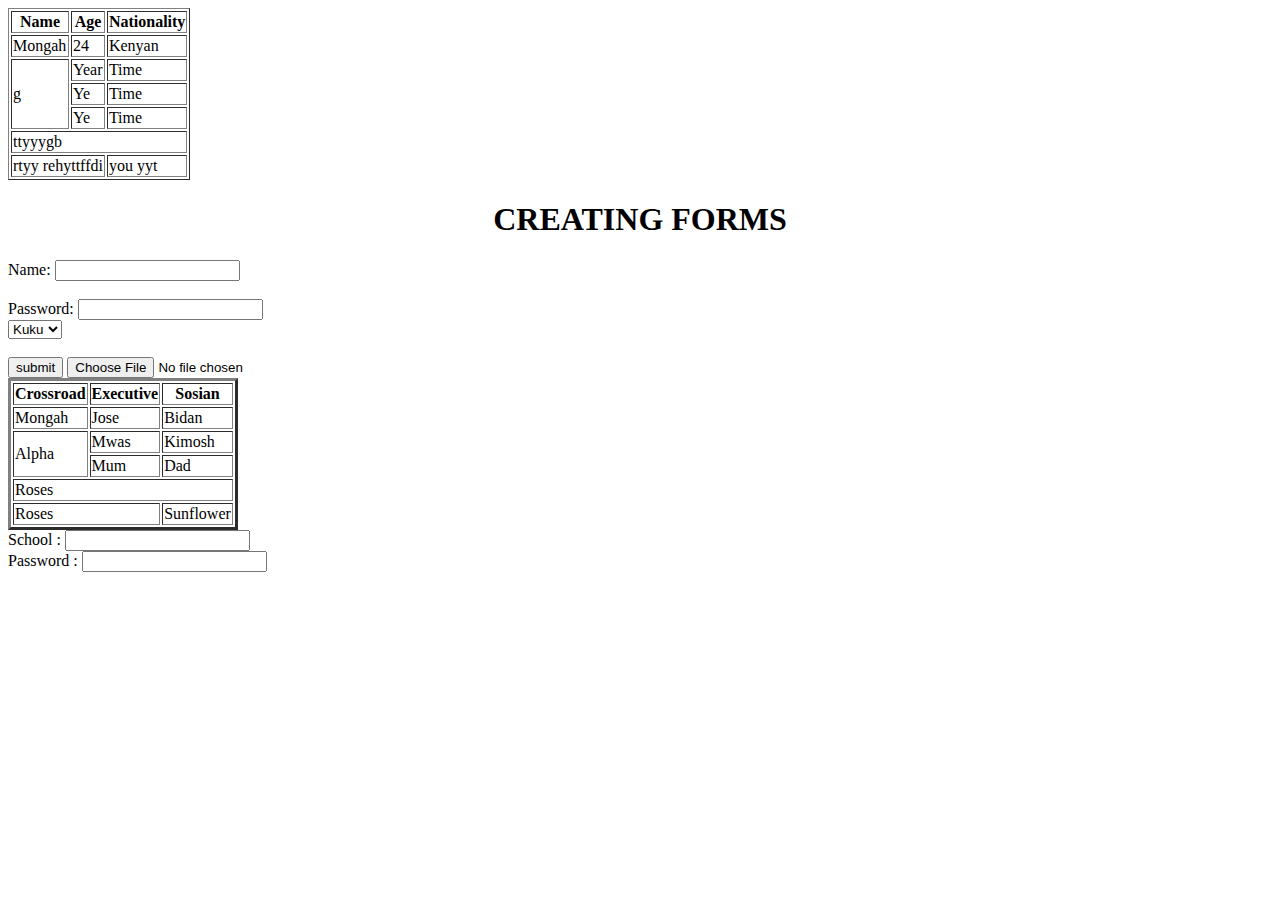
<file: Creating Form/Cedar.html>
<html lang="en">
<head>
    <meta charset="UTF-8">
    <meta name="viewport" content="width=device-width, initial-scale=1.0">
    <title>Bridge</title>
</head>
<body>
    <table border="1" cellspacing="2">
        <tr>
        <th>Name</th>
        <th> Age</th>
        <th>Nationality</th>
        </tr>
        <tr>
        <td>Mongah</td>
        <td>24</td>
        <td>Kenyan</td>
        </tr>
        <tr><td rowspan="3">g</td>
            <td>Year</td>
            <td>Time</td></tr>
            <tr>
            <td>Ye</td>
            <td>Time</td>
            </tr>
            <tr>
            <td>Ye</td>
            <td>Time</td>
            </tr>
            <tr><td colspan="3">ttyyygb</td></tr>
            <tr><td colspan="2">rtyy rehyttffdi</td>
            <td>you yyt</td>
            </tr>
    </table>
            <p>
            <h1 text align="center">CREATING FORMS</h1>
            </p>
            <form>
                Name: <input type="text" name="name" ><br><br>
                Password: <input type="password" name="Password"><br>
                <select name="dropdown">
                    <option value="chipo" >chipo</option>
                    <option value="Kuku" selected>Kuku</option>
                    </select><br><br>
                    <input type="button" value="submit">
                    <input type="file" value="Mwas" 
                    <br>
                    <table border="3.0" cellspacing="2.0">
                        <tr>
                            <th>Crossroad</th>
                            <th>Executive</th>
                            <th>Sosian</th>
                        </tr>
                        <tr>
                            <td>Mongah</td>
                            <td>Jose</td>
                            <td>Bidan</td>
                        </tr>
                        <tr>
                            <td rowspan="2">Alpha</td>
                            <td>Mwas</td>
                            <td>Kimosh</td>
                        </tr>
                        <tr>
                        <td>Mum</td>
                        <td>Dad</td>
                    </tr>
                    <tr>
                        <td colspan="3">Roses</td></tr>
                        <tr><td colspan="2">Roses</td>
                        <td>Sunflower</td>
                    </tr>
                    </table>
                    <form>
                        School : <input type="text" name="School" > <br>
                        Password : <input type="password" name="password" > <br>
                    </form>
               



            </form>
    </table>      
</body>
</html>
</file>
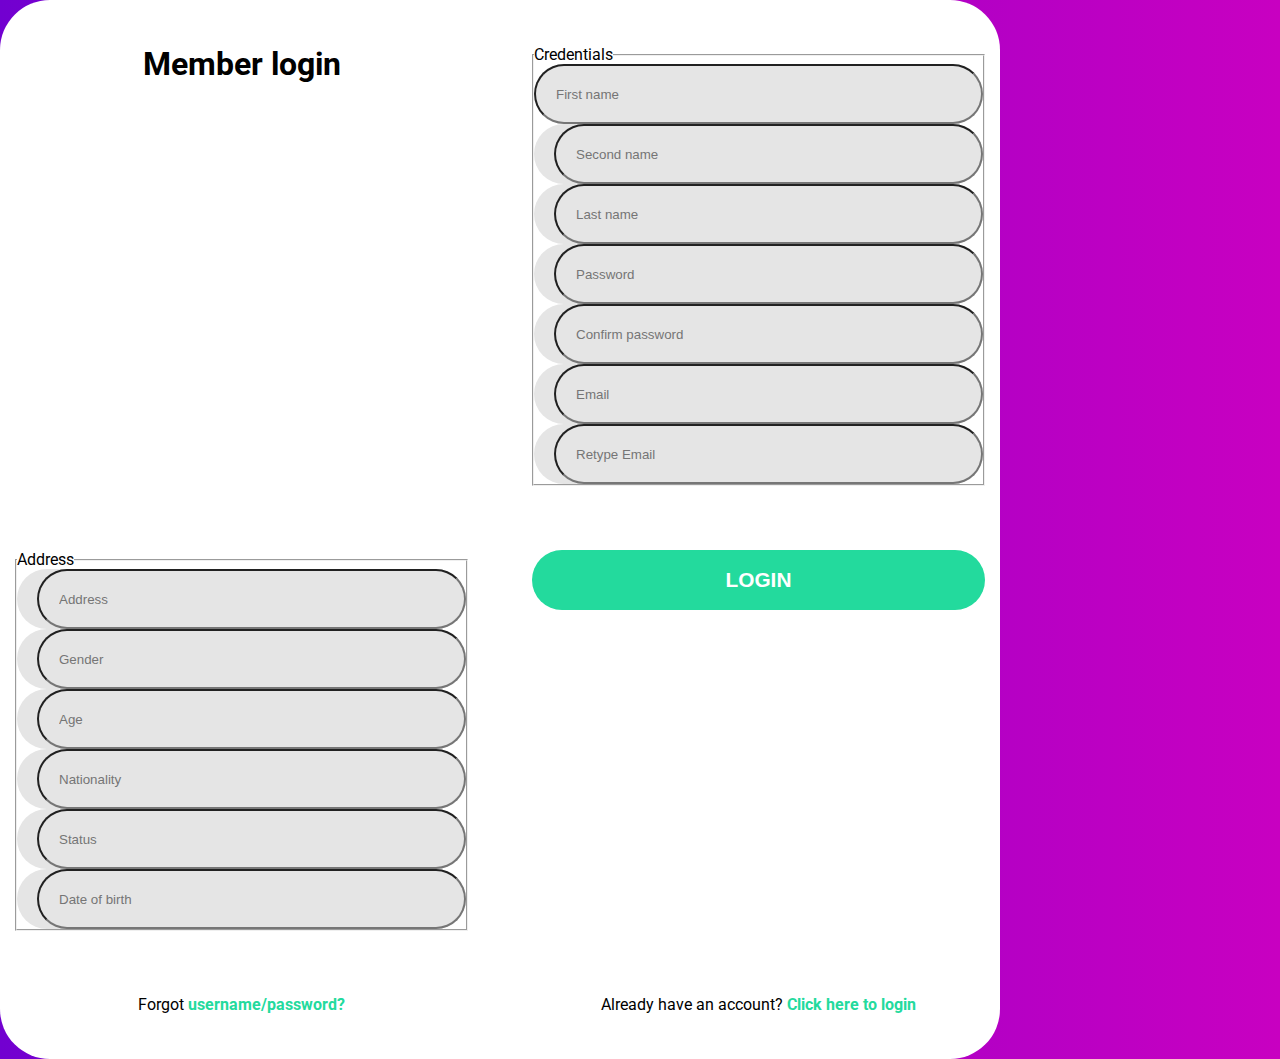
<file: Creating Form/signup.html>
<DOCTYPE! html>
    <html>
        <head>
            <title>Creating Forms</title>
            <link rel="stylesheet" a href="https://use.fontawesome.com/releases/v5.3.1/css/all.css" integrity="sha384-mzrnE5qonljUrenFsqc01SB6JVROS7bZs3I02EfFsb15uHvIt+y8vEf7N7fWAU"crossorigin="anonymous">
            <link href="https:/fonts.googleapis.com/css?family=Roboto:300,400"rel="stylesheet">
            <link rel="stylesheet" href="style.css">
        </head>
        <body>
            <div id="form_wrapper">

                    <h1>Member login</h1>
                    <form>
                    <fieldset>
                        <legend>Credentials</legend> 
                           <ul>
                            <i class="fas fa-envelope"></i>
                            <input placeholder="First name" type="first name" name="First name" id="field_first_name" class="input_container">
                        
                        <div class="input_container">
                            <i class="fas fa-envelope"></i>
                            <input placeholder="Second name" type="second name" name="Second name" id="field_second_name" class="input_container">
                        </div></ul>
                        <div class="input_container">
                            <i class="fas fa-envelope"></i>
                            <input placeholder="Last name" type="last name" name="Last name" id="field_last_name" class="input_container">
                        </div>
                        
                       <div class="input_container">
                        <i class="fas fa-lock"></i>
                        <input placeholder="Password" type="password" name="Password" id="field_password" class="input_container">
                    </div>
                    <div class="input_container">
                        <i class="fas fa-lock"></i>
                        <input placeholder="Confirm password" type="confirm password" name="Confirm password" id="field_confirm_password" class="input_container">
                    </div>
                    <div class="input_container">
                        <i class="fas fa-envelope"></i>
                        <input placeholder="Email" type="email" name="Email" id="field_email" class="input_container">
                    </div>
               
                    <div class="input_container">
                        <i class="fas fa-envelope"></i>
                        <input placeholder="Retype Email" type="retype email" name="Retype Email" id="field_retype_email" class="input_container">
                    </div>                    
                </fieldset>
                    </form>
                <fieldset>
                <legend>Address</legend>
                    <div class="input_container">
                        <i class="fas fa-envelope"></i>
                        <input placeholder="Address" type="address" name="Address" id="field_address" class="input_container">
                    </div>                   
                    <div class="input_container">
                        <i class="fas fa-envelope"></i>
                        <input placeholder="Gender" type="gender" name="Gender" id="field_gender" class="input_container">
                    </div>
                    <div class="input_container">
                        <i class="fas fa-envelope"></i>
                        <input placeholder="Age" type="age" name="Age" id="field_age" class="input_container">
                    </div>
                    <div class="input_container">
                        <i class="fas fa-envelope"></i>
                        <input placeholder="Nationality" type="nationality" name="Nationality" id="field_nationality" class="input_container">
                    </div>
                    <div class="input_container">
                        <i class="fas fa-envelope"></i>
                        <input placeholder="Status" type="status" name="Status" id="field_status" class="input_container">
                    </div>                   
                   <div class="input_container">
                    <i class="fas fa-envelope"></i>
                    <input placeholder="Date of birth" type="date of birth" name="Date of birth" id="field_date_of_birth" class="input_container">
                </div>
                
               
                </fieldset>
                 <input type="submit" value="Login" id="input_submit" class="input_field">
                    <span>Forgot <a href="passreset.html">username/password?</a></span>
                    <span>Already have an account? <a href="login.html">Click here to login</a></span>
                </div>
        </body>
    </html>
</file>
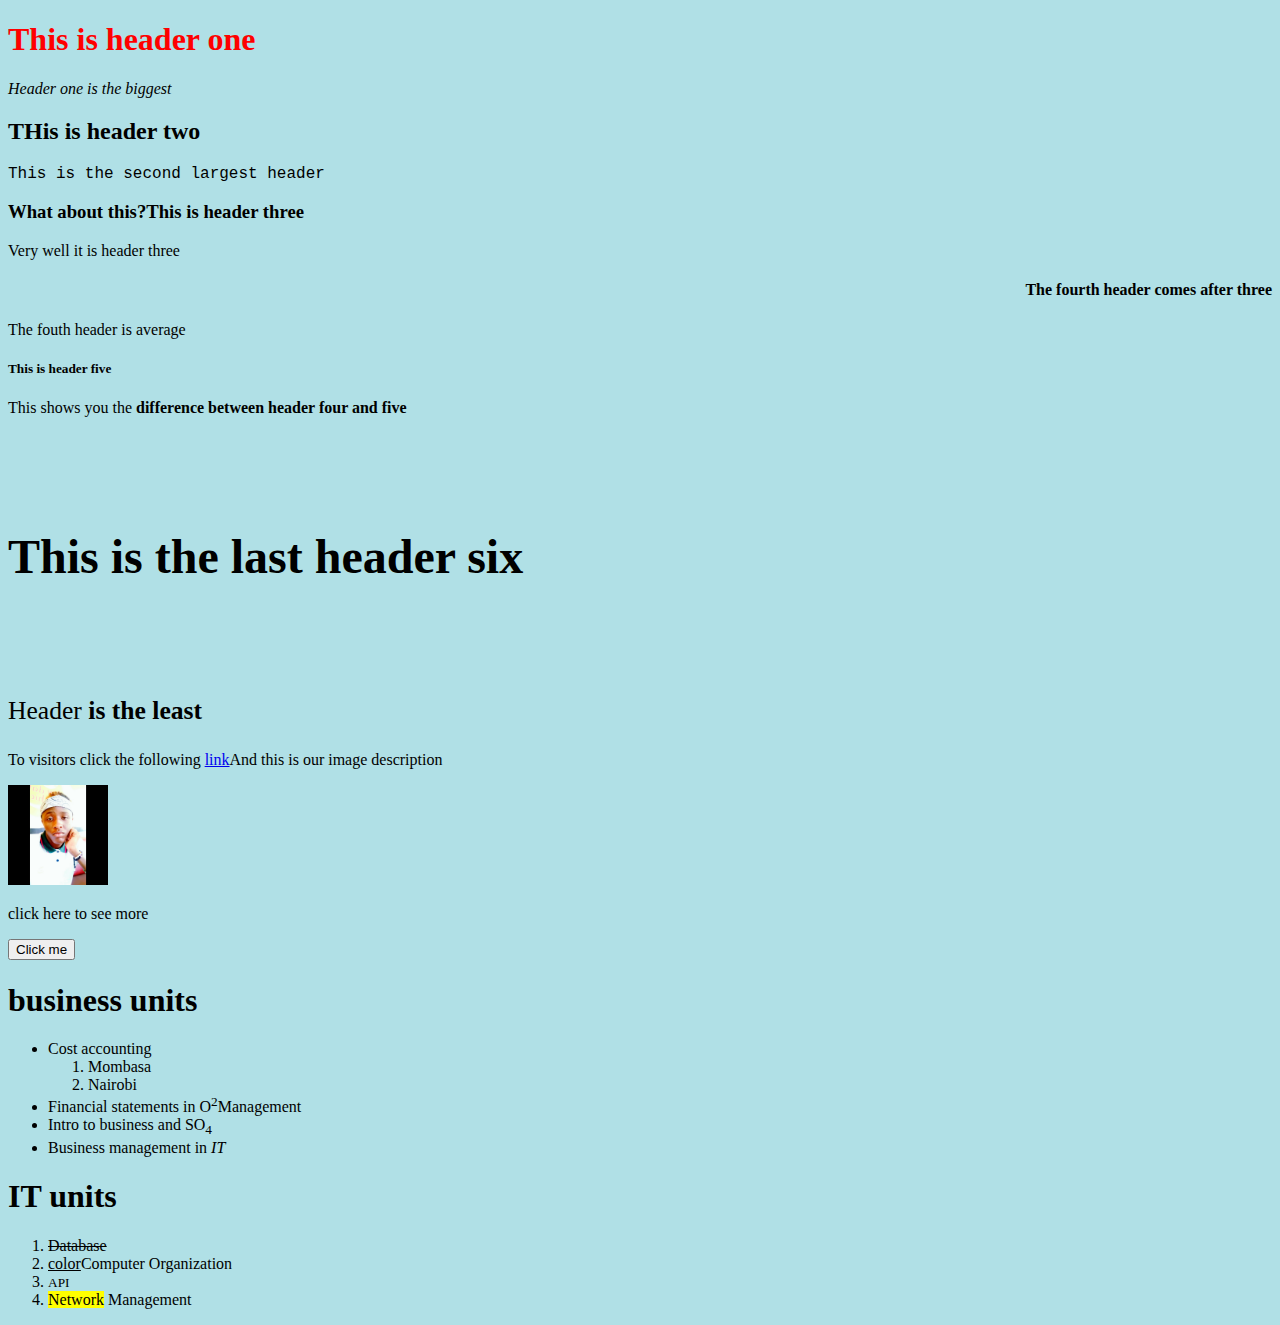
<file: prac/helloworld.html>
<!DOCTYPE html>
<html>
    <head>
        <title>my first web</title>
        
    </head>
    <body style="background-color: powderblue;">
        <h1 style="color: red;"> This is header one </h1>
        <P><i>Header one is the biggest</i></P>
        <h2 style="font-family: vardana;">THis is header two</h2>
        <p style="font-family: 'Courier New', Courier, monospace;">This is the second largest header</p>
        <h3>What about this?This is header three</h3>
        <p>Very well it is header three</p>
        <h4 style="text-align:right;">The fourth header comes after three</h4>
        <p>The fouth header is average</p>
        <h5>This is header five</h5>
        <p>This shows you the <b>difference between header four and five</b></p>
        <h6 style="font-size: 300%;">This is the last header six</h6>
        <p style="font-size: 160%;">Header <strong> is the least</strong></p>
        <p>To visitors click the following <a href="www.arcade.org">link</a>And this is our image description</p>
        <img src="web.jpg" alt="Mongah" height="100" width="100">
        <p>click here to see more</p>
        <button>Click me</button>
        <h1>business units</h1>
        <ul>
            <li>Cost accounting</li>
            <ol>
                <li>Mombasa</li>
                <li>Nairobi</li>
            </ol>
            <li>Financial statements in O<sup>2</sup>Management</li>
            <li>Intro to business and SO<sub>4</sub></li>
            <li>Business management in <em>IT</em></li>
        </ul>
        <h1>IT units</h1>
        <ol>
            <li><del>Database</del></li>
            <li><ins>color</ins>Computer Organization</li>
            <li><small>API</small></li>
            <li><mark>Network</mark> Management</li>
        </ol>

    </body>
</html>
</file>
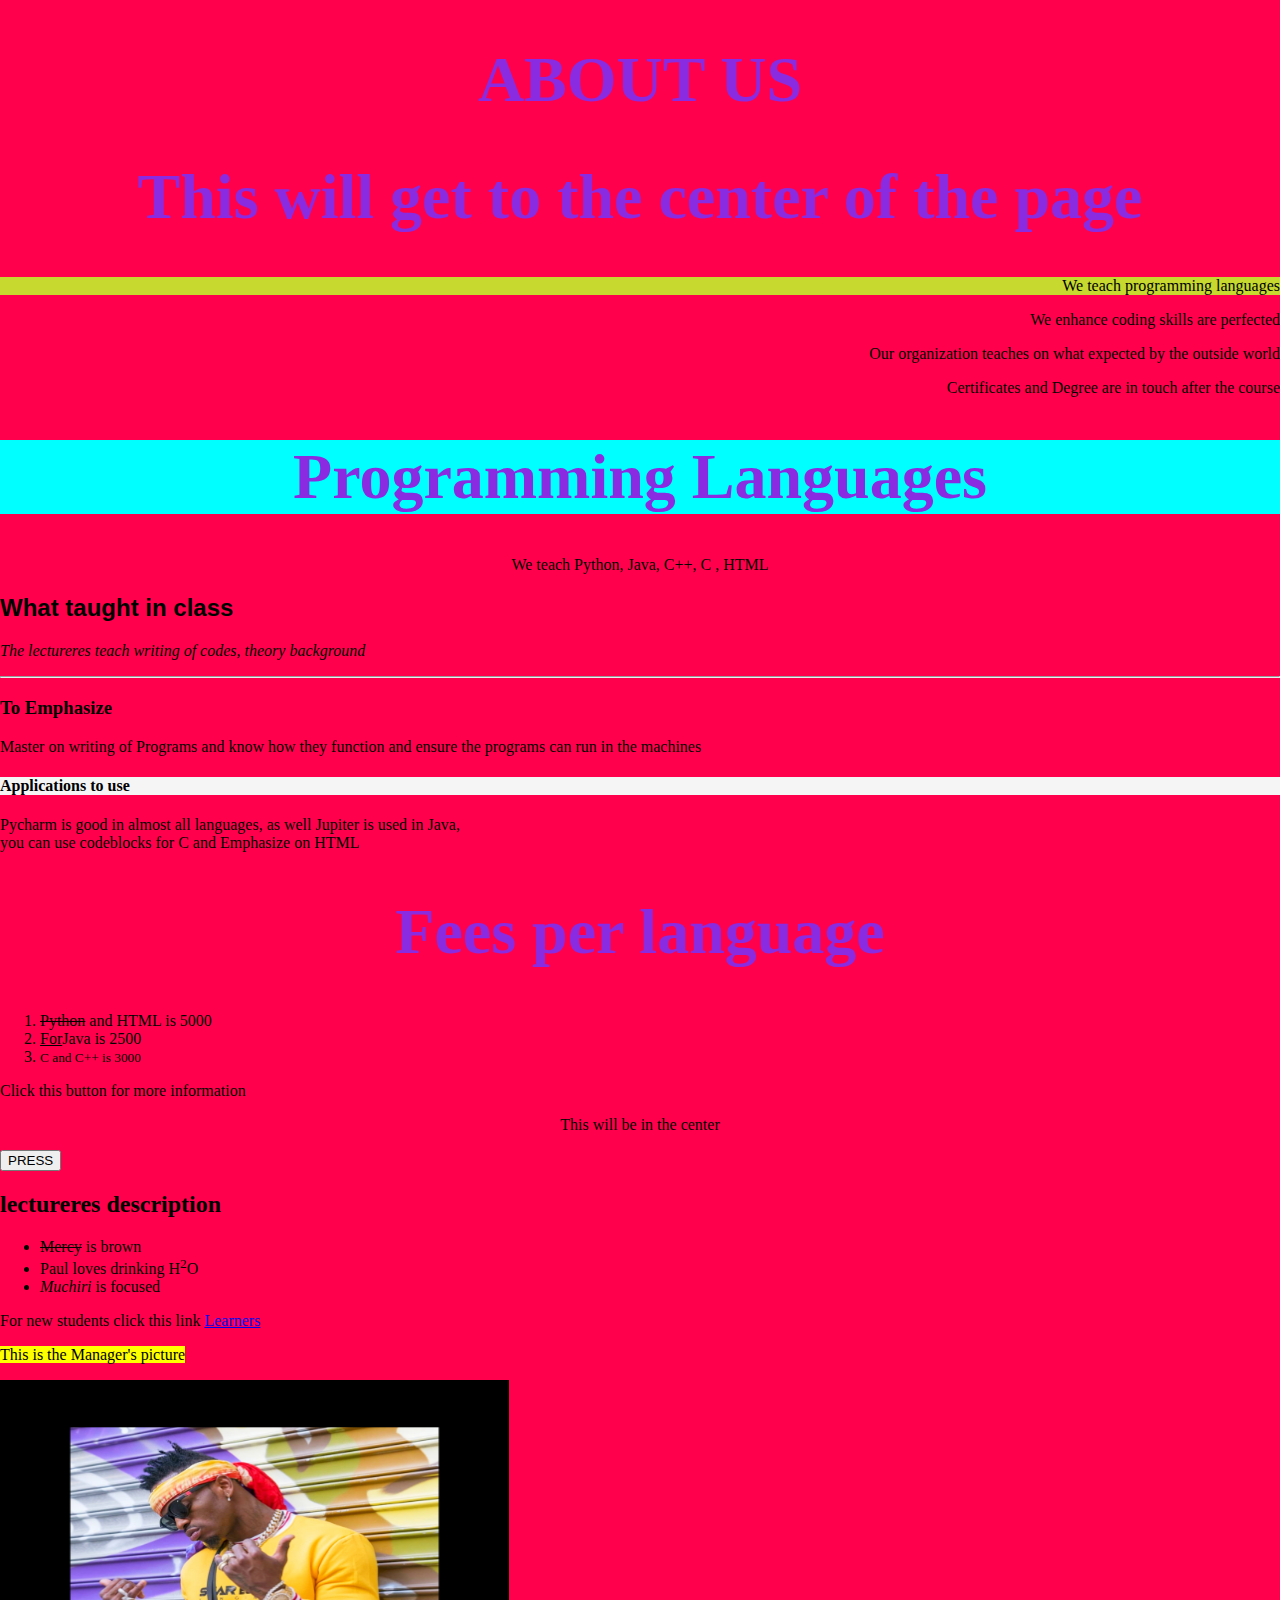
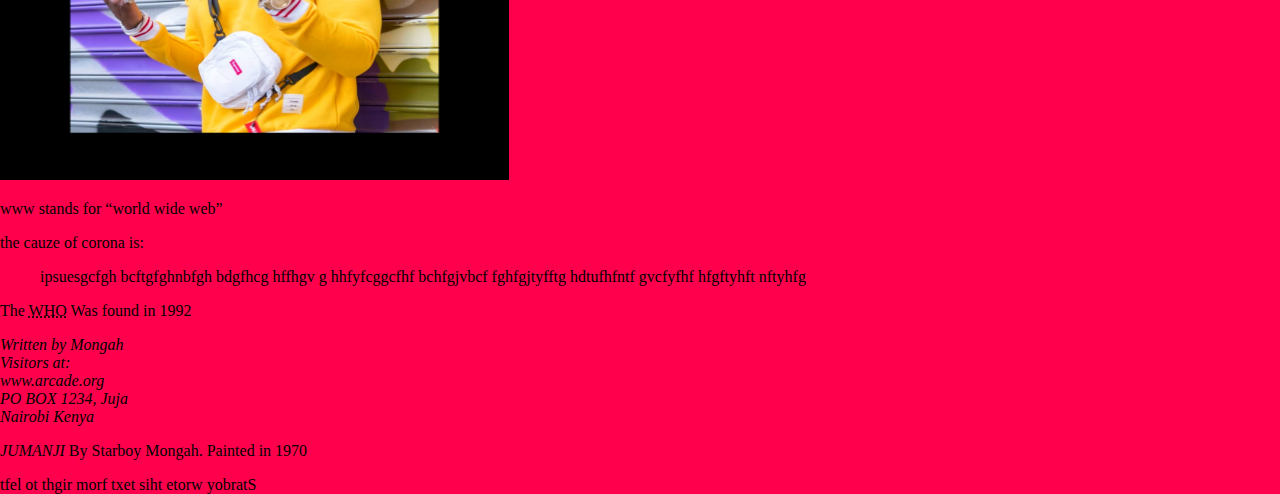
<file: prac/Techwebsite.html>
<!DOCTYPE html>
<html>
    <head>
        <title>SOFTWARE TECHNOLOGIES</title>
        <link href="styles.css" type="text/css" rel="stylesheet">
    </head>
    <body style="background-color: rgb(255, 0, 76);">
       <center> <h1>ABOUT US  </h1></center>
        <center><h1>This will get to the center of the page</h1></center>
        <p style="text-align: right; background-color: rgb(199, 216, 47);">We teach programming languages</p>
        <p style="text-align: right;">We enhance coding skills are perfected</p>
        <p style="text-align: right;">Our organization teaches on what expected by the outside world</p>
        <p style="text-align: right;">Certificates and Degree are in touch after the course</p>
        
        <h1 style="background-color: cyan;" >Programming Languages</h1>
        <p style="text-align: center;">We teach Python, Java, C++, C , HTML</p>
        <h2 style="font-family: sans-serif;" >What taught in class</h2>
        <p style="font-style: italic;">The lectureres teach writing of codes, theory background</p><hr/>
        <h3 style="font: v;">To Emphasize</h3>
        <p>Master on writing of Programs and know how they function and ensure the programs can run in the machines</p>
        <h4 style="background-color: whitesmoke;">Applications to use </h4>
        <p>Pycharm is good in almost all languages, as well Jupiter is used in Java,<br> you can use codeblocks for C and Emphasize on HTML</p>
        <h1>Fees per language</h1>
        <ol>
            <li><del>Python</del> and HTML is 5000</li>
            <li><ins>For</ins>Java is 2500</li>
            <li><small>C and C++ is 3000</small> </li>
        </ol>
        <p>Click this button for more information</p>
        <center><p>This will be in the center</p></center>
        <button>PRESS</button>

        <h2>lectureres description</h2>
        <ul>
            <li><del>Mercy</del> is brown</li>
            <li>Paul loves drinking H<sup>2</sup>O </li>
            <li><em>Muchiri</em> is focused</li>
        </ul>
        <p>For new students click this link <a href="www.programming.co.ke"> Learners</a>  </p>
        <p><mark>This is the Manager's picture</mark> </p>
        <img src="Manager.jpg" height="400" width="509">
        <p>www stands for <q>world wide web</q></p>
        <p>the cauze of corona is:</p>
        <blockquote cite="https.//www.arcade.org/who/index.html">
            ipsuesgcfgh bcftgfghnbfgh bdgfhcg hffhgv g hhfyfcggcfhf bchfgjvbcf fghfgjtyfftg hdtufhfntf gvcfyfhf hfgftyhft nftyhfg 
        </blockquote>
        <p>The <abbr title="World held organization">WHO</abbr> Was found in 1992</p>
        <address>Written by Mongah <br>
        Visitors at:<br>
        www.arcade.org <br>
        PO BOX 1234, Juja<br>
        Nairobi Kenya
        </address>
        <p><cite>JUMANJI</cite> By Starboy Mongah. Painted in 1970</p>
        <bdo dir="rtl">Starboy wrote this text from right to left</bdo>
    </body>
</html>
</file>
<file: Creating Form/style.css>
:root{
    --body_gradient_left:#7200D0;
    --body_gradient_right:#C800C1;
    --form_bg:#FFFFFF;
    --input_bg:#E5E5E5;
    --input_hover:#e60dee;
    --submit_bg:#23da9d;
    --submit_hover:#30f31e;
    --icon_color:#6b6b6b;
}
*{
    padding: 0;
    margin: 0;
    box-sizing: border-box;
}
body{
    height: 100vh;
    font-family: Roboto,sans-serif;
    background-image: linear-gradient(to right,var(--body_gradient_left),var(--body_gradient_right));
    display: flex;
}
#form_wrapper{
    width: 1000px;
    height: auto;
    margin: auto;
    background-color: var(--form_bg);
    border-radius: 50px;
    display: grid;
    grid-template-columns: 1fr 1fr;
    padding: 5vh 15px;
    grid-gap: 5vw;
}
#form_left{
    display: flex;
    justify-content: center;
    align-items: center;
    background-image: linear-gradient(to right, red, orange, brown);
}
#form_left img{
    width: 500px;
    height: 500px;
}
#form_right{
    display: grid;
    grid-template-columns: 1fr;
    grid-gap:20px;
    padding: 10% 5%;
}
.input_container{
    background-color: var(--input_bg);
    display: flex;
    align-items: center;
    padding-left: 20px;
}
.input_container:hover{
    background-color: var(--input_hover);
}
.input_container,#input_submit{
    height: 60px;
    border-radius: 30px;
    width: 100%;
}
.input_field{
    color: var(--icon_color);
    background-color: inherit;
    width: auto;
    border: none;
    font-size: 1.3rem;
    font-weight: 400;
    padding-left: 30px;
}
.input_field:hover,.input_field:focus{
    outline: none;
}
#input_submit{
    background-color: var(--submit_bg);
    padding-left: 0;
    font-weight: bold;
    color: white;
    text-transform: uppercase;
}
#input_submit:hover{
    background-color: var(--submit_hover);
    transition: background-color,1s;
    cursor: pointer;
}
h1,span{
    text-align: center;
}
#create_account{
    display: block;
    position: relative;
    top: 30px;
}
a{
    text-decoration: none;
    color: var(--submit_bg);
    font-weight: bold;
}
a:hover{
    color: var(--submit_hover);
}
i{
    color: var(--icon_color);
}
@media screen and(max-width:768px){
    #form_wrapper{
        grid-template-columns: 1fr;
        margin-left: 10px;
        margin-right: 10px;
    }
    #form_left{
        display: none;
    }
}
fieldset,input{
    -moz-box-sizing: border-box;
    -webkit-box-sizing: border-box;
    box-sizing: border-box;
}
fieldset{
    margin: 0;
}
input{
    float: left;
    width: 50%;
    display: inline-block;
    box-sizing: border-box;
}
</file>
<file: prac/styles.css>
body{
    margin: 0;
    padding: 0;
    width: 100%;
    height: 100%;
}
.x{
    height: 700px;
    background-image: url(.jpg);
    width: auto;
}
.y{
    margin: auto;
    align: center;
    text-align: center;
    position: absolute;
    top: 40%;
    left: 30%;
}
h1{
    font-family: Georgia, 'Times New Roman', Times, serif;
    color: blueviolet;
    text-align: center;
    align-self: center;
    font-size: 64px;
}
.btn{
    width: 200px;
    height: 40px;
    background: none;
    color: gray;
    font-weight: 700;
    text-transform: uppercase;
    cursor: pointer;
    border-radius: 100px 100px 100px 100px;
}
.hr{
    width: 200px;
    height: 40px;
    background: none;
    color: gray;
    font-weight: 700;
    text-transform: uppercase;
    cursor: pointer;
}
</file>
